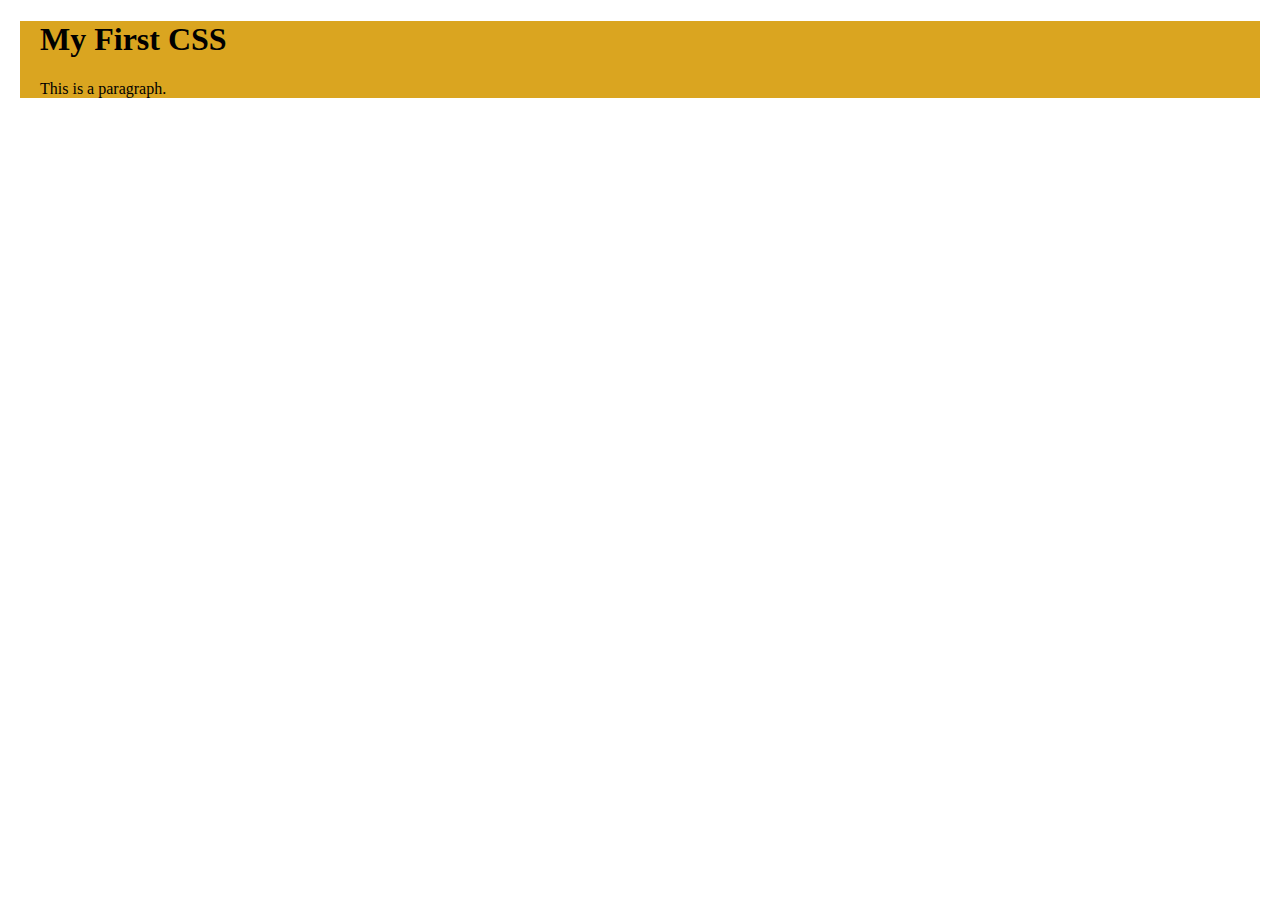
<file: html_css/001/index.html>
<!DOCTYPE html>
<html lang="en">
    <head>
        <meta charset="UTF-8" />
        <meta name="viewport" content="width=device-width, initial-scale=1.0" />
        <title>Document</title>
    </head>
    <body>
        <div class="container">
            <h1>My First CSS</h1>
            <p>This is a paragraph.</p>
        </div>
        <link rel="stylesheet" href="style.css" />
    </body>
</html>
</file>
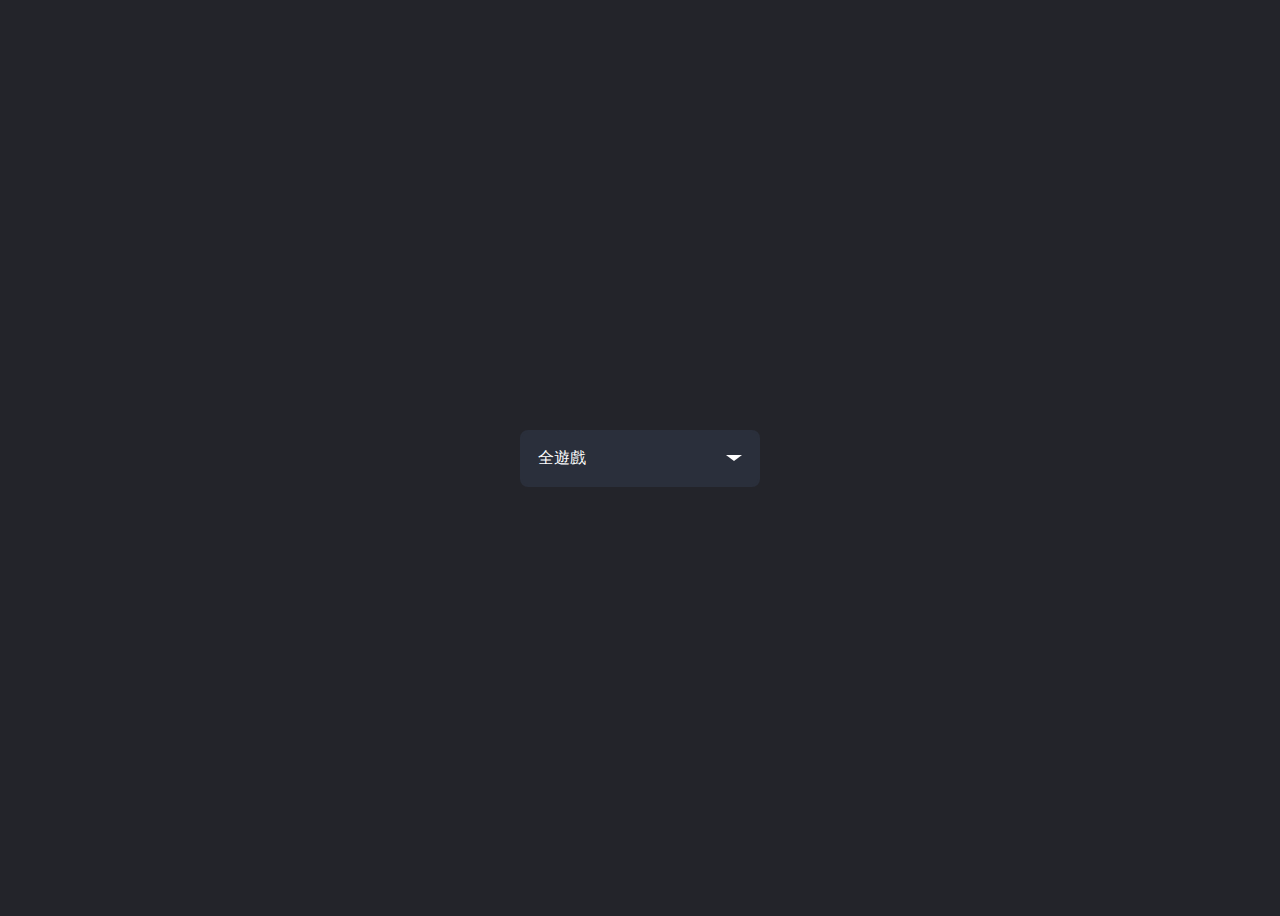
<file: web_component/dropdown_select/index.html>
<!DOCTYPE html>
<html lang="en">
    <head>
        <meta charset="UTF-8" />
        <meta name="viewport" content="width=device-width, initial-scale=1.0" />
        <title>Document</title>
        <script src="script.js" defer></script>
        <link rel="stylesheet" href="style.css" />
    </head>
    <body>
        <div class="dropdown">
            <div class="select">
                <span class="selected">全遊戲</span>
                <div class="caret"></div>
            </div>
            <ul class="menu">
                <li class="active">全遊戲</li>
                <li>熱門遊戲</li>
                <li>新進遊戲</li>
            </ul>
            </ul>
        </div>
    </body>
</html>
</file>
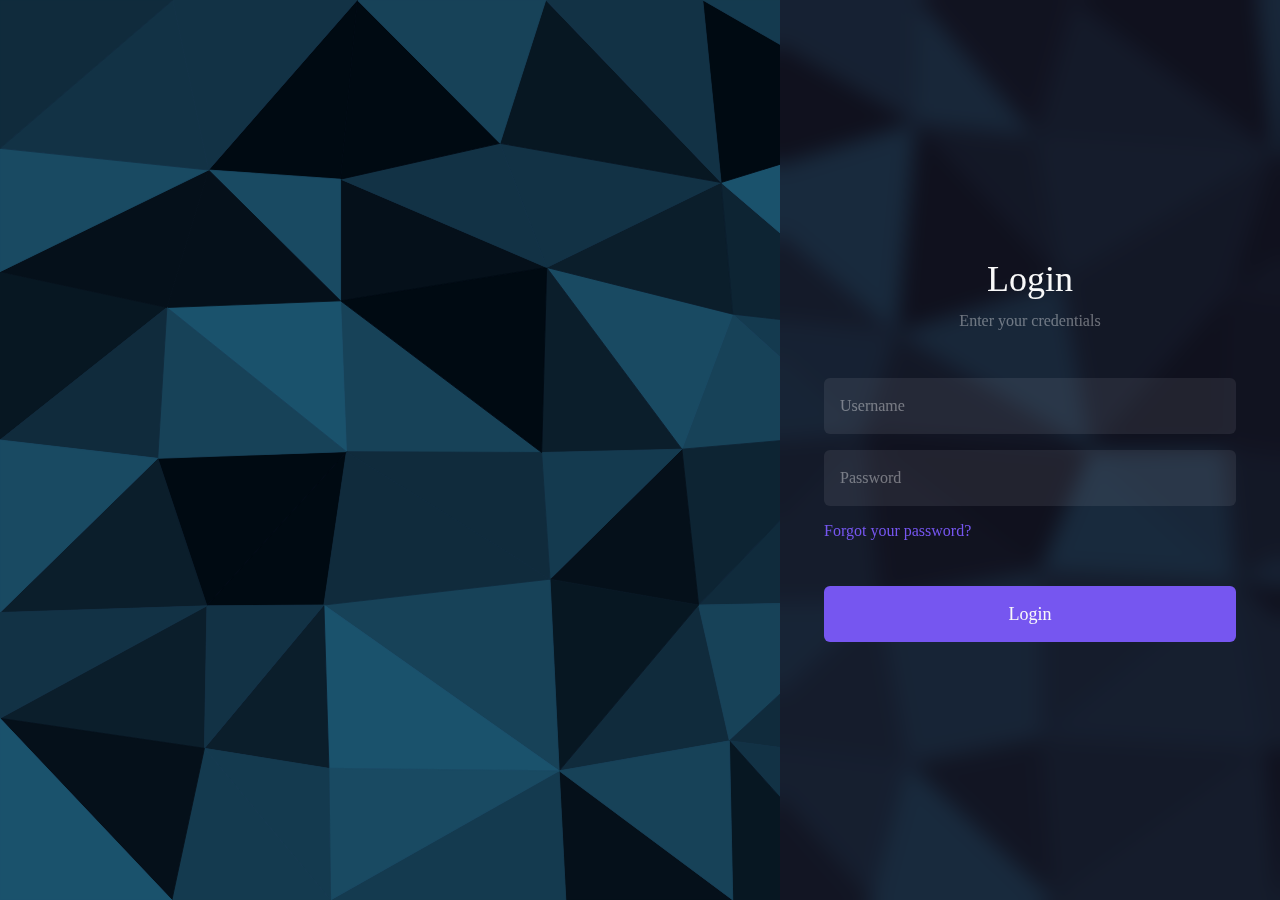
<file: web_component/login/index.html>
<!DOCTYPE html>
<html lang="en">
    <head>
        <meta charset="UTF-8" />
        <meta name="viewport" content="width=device-width, initial-scale=1.0" />
        <title>Login</title>
        <link rel="stylesheet" href="style.css" />
    </head>
    <body>
        <div class="login-card">
            <h2>Login</h2>
            <h3>Enter your credentials</h3>
            <form class="login-form">
                <input type="text" placeholder="Username" />
                <input type="password" placeholder="Password" />
                <a>Forgot your password?</a>
                <button type="submit">Login</button>
            </form>
        </div>
    </body>
</html>
</file>
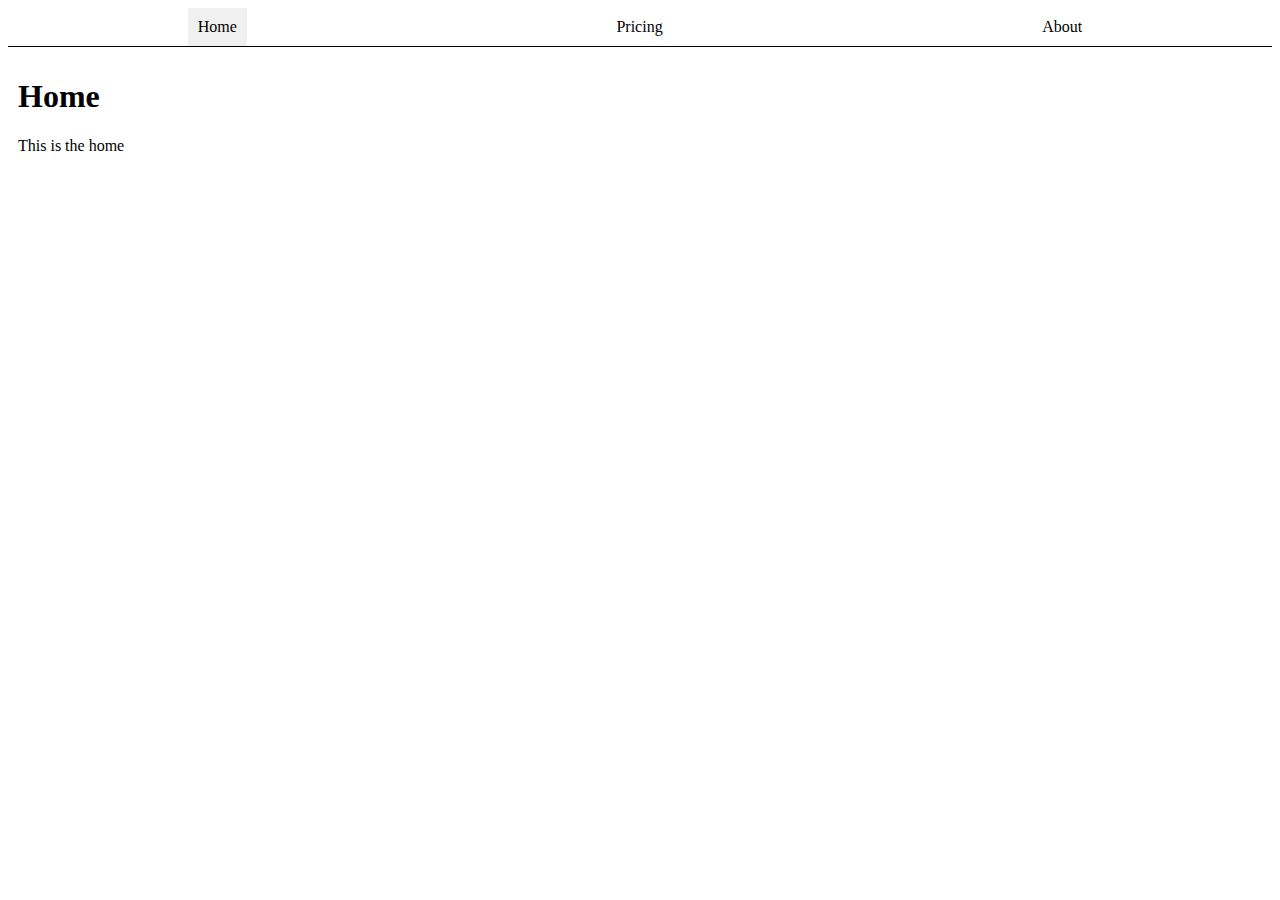
<file: web_component/tabs/index.html>
<!DOCTYPE html>
<html lang="en">
    <head>
        <meta charset="UTF-8" />
        <meta name="viewport" content="width=device-width, initial-scale=1.0" />
        <title>Tabs</title>
        <script src="script.js" defer></script>
        <link rel="stylesheet" href="style.css" />
    </head>
    <body>
        <ul class="tabs">
            <li data-tab-target="#home" class="active tab">Home</li>
            <li data-tab-target="#pricing" class="tab">Pricing</li>
            <li data-tab-target="#about" class="tab">About</li>
        </ul>

        <div class="tab-content">
            <div id="home" data-tab-content class="active">
                <h1>Home</h1>
                <p>This is the home</p>
            </div>
            <div id="pricing" data-tab-content>
                <h1>Pricing</h1>
                <p>This is the Pricing</p>
            </div>
            <div id="about" data-tab-content>
                <h1>About</h1>
                <p>This is the About</p>
            </div>
        </div>
    </body>
</html>
</file>
<file: html_css/001/style.css>
.container {
    width: 100%;
    max-width: 1200px;
    margin: 0 auto;
    padding: 0 20px;
    background-color: goldenrod
}
</file>
<file: web_component/dropdown_select/style.css>
body {
    background: #23242a;
    min-height: 100vh;
    display: flex;
    justify-content: center;
    align-items: center;
    flex-wrap: wrap; /* 多個items才需要 */
}

.dropdown {
    min-width: 15em;
    position: relative; /* 這個是為了讓menu可以相對於dropdown定位 */
    margin: 2em;
}

.dropdown * {
    box-sizing: border-box;
}

.select {
    background: #2a2f3b;
    color: #fff;
    display: flex;
    justify-content: space-between;
    align-items: center;
    border: 2px solid #2a2f3b;
    border-radius: 0.5em;
    padding: 1em;
    cursor: pointer;
    transition: background 0.3s;
}

.select-clicked {
    border: 2px solid #26489a;
    box-shadow: 0 0 0.8em #26489a;
}

.select:hover {
    background: #323741;
}

.caret {
    width: 0;
    height: 0;
    border-left: 0.5em solid transparent;
    border-right: 0.5em solid transparent;
    border-top: 6px solid #fff;
    transition: 0.3s;
}

.caret-rotate {
    transform: rotate(180deg);
}

.menu {
    list-style: none;
    padding: 0.2em 0.5em;
    background: #323741;
    border: 1px solid #363a43;
    box-shadow: 0 0.5em 1em rgba(0, 0, 0, 0.2);
    border-radius: 0.5em;
    color: #9fa5b5;
    position: absolute;
    top: 3em;
    left: 50%;
    width: 100%;
    transform: translateX(-50%);
    opacity: 0;
    display: none;
    transition: 0.2s;
    z-index: 1;
}

.menu li {
    padding: 0.7em 0.5em;
    margin: 0.3em 0;
    border-radius: 0.5em;
    cursor: pointer;
}

.menu li:hover {
    background: #2a2d35;
}

.active {
    background: #23242a;
}

.menu-open {
    display: block;
    opacity: 1;
}
</file>
<file: web_component/login/style.css>
* {
    box-sizing: border-box;
}

@keyframes rotate {
    100% {
        background-position: 15% 50%;
    }
}

:root {
    --color-primary: #7656f0;
}

body {
    display: grid;
    place-items: center;
    margin: 0;
    height: 100vh;
    padding: 0 24px;
    background-color: var(--color-primary);
    background-image: url('background.svg');
    background-repeat: no-repeat;
    background-size: cover;
    color: #f9f9f9;
    /* 背景動畫 */
    animation: rotate 6s infinite alternate linear;
}

/* 壓暗遮罩 */
body::after {
    content: '';
    position: fixed;
    inset: 0;
    background: rgb(0 0 0 / 35%);
}

.login-card {
    position: relative;
    z-index: 3;
    width: 100%;
    margin: 0 20px;
    padding: 70px 30px 44px;
    border-radius: 20px;
    background: rgb(24 21 36 / 66%);
    backdrop-filter: blur(10px);
    text-align: center;
}

.login-card > h2 {
    font-size: 36px;
    font-weight: 400;
    margin: 0 0 12px;
}

.login-card > h3 {
    color: rgb(255 255 255 /38%);
    margin: 0 0 48px;
    font-weight: 400;
    font-size: 16px;
}

.login-form {
    width: 100%;
    margin: 0;
    display: grid;
    gap: 16px;
}

.login-form > :is(input, button) {
    width: 100%;
    height: 56px;
    border-radius: 6px;
    border: 0;
}

.login-form > input {
    color: rgb(255 255 255 / 96%);
    background: rgb(255 255 255 / 8%);
    font-family: inherit;
    font-size: 16px;
    padding: 0 16px;
}

.login-form > input::placeholder {
    color: rgb(255 255 255 / 38%);
}

.login-form > button {
    cursor: pointer;
    width: 100%;
    height: 56px;
    padding: 0 16px;
    background-color: var(--color-primary);
    color: #f9f9f9;
    border: 0;
    font-family: inherit;
    font-size: 18px;
    font-weight: 400;
    text-align: center;
    transition: all 0.375s;
}

.login-form > a {
    color: var(--color-primary);
    font-size: 16px;
    text-align: left;
    text-decoration: none;
    margin-bottom: 30px;
}

/* RWD */
@media (width >= 448px) {
    .login-card {
        margin: 0;
        width: 70%;
        min-width: 400px;
    }
}

@media (width>= 628px) {
    .login-card {
        position: fixed;
        top: 0;
        right: 0;
        bottom: 0;
        padding: 0 44px;
        width: 50%;
        max-width: 500px;
        min-width: auto;
        display: flex;
        border-radius: 0;
        flex-direction: column;
        justify-content: center;
    }
}
</file>
<file: web_component/tabs/style.css>
[data-tab-content] {
    display: none;
}

.active[data-tab-content] {
    display: block;
}

.tabs {
    display: flex;
    justify-content: space-around;
    list-style-type: none;
    margin: 0;
    padding: 0;
    border-bottom: 1px solid black;
}

.tab {
    cursor: pointer;
    padding: 10px;
}

.tab.active {
    background-color: #f0f0f0;
}

.tab:hover {
    background-color: #f0f0f0;
}

.tab-content {
    padding: 10px;
}
</file>
